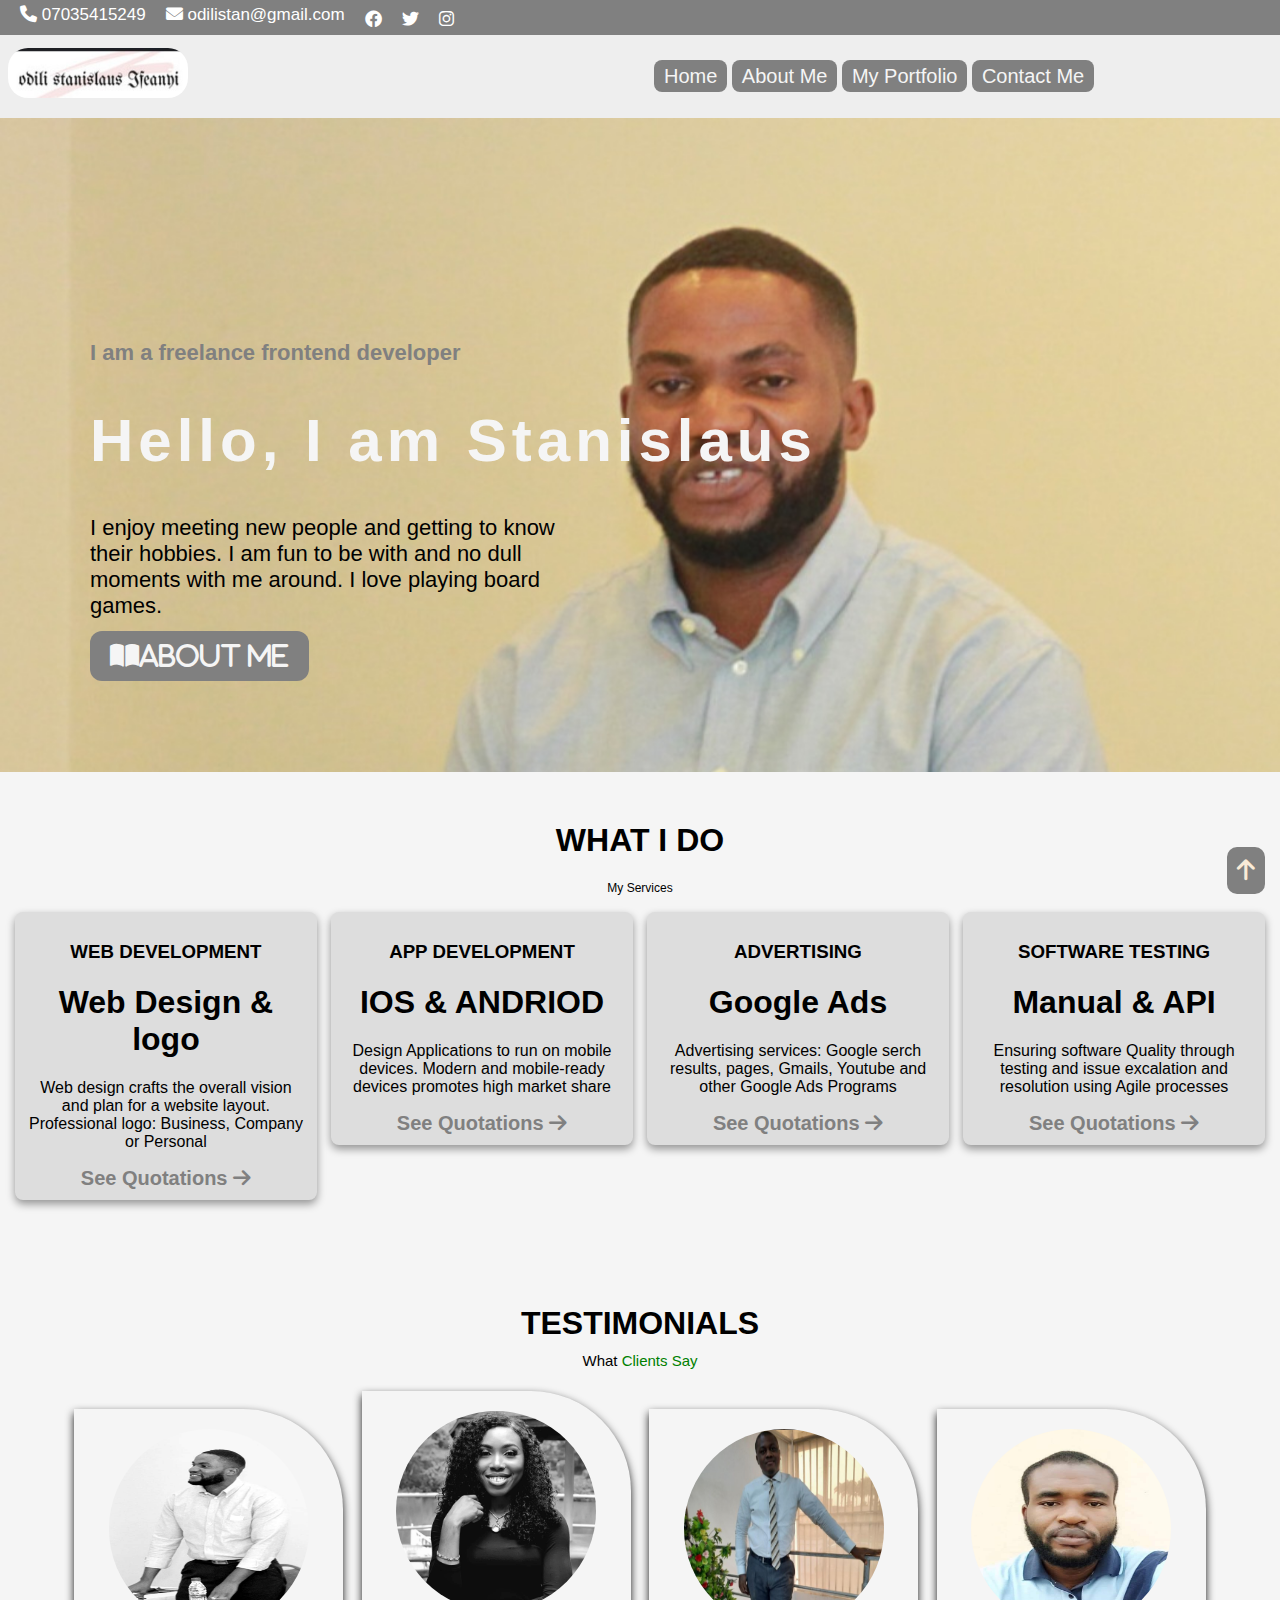
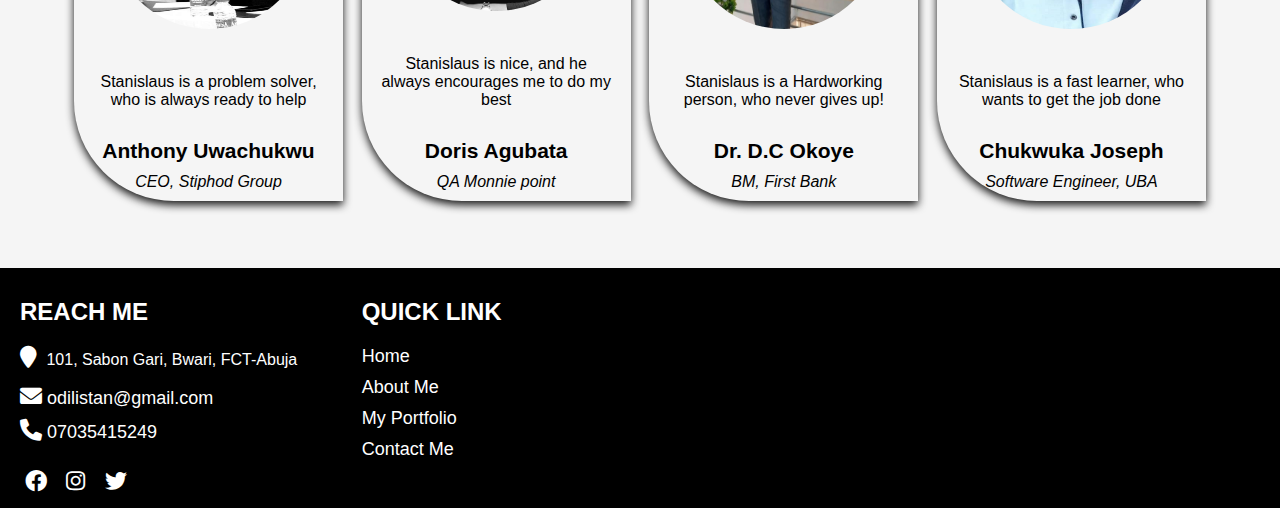
<file: index.html>
<!DOCTYPE html>
<html lang="en">
<head>
    <meta charset="UTF-8">
    <meta http-equiv="X-UA-Compatible" content="IE=edge">
    <meta name="viewport" content="width=device-width, initial-scale=1.0">
    <title>Homepage</title>
    <link rel="stylesheet" href="https://cdnjs.cloudflare.com/ajax/libs/font-awesome/6.0.0/css/all.min.css">
    <link rel="stylesheet" href="CSS/top-header.css">
    <link rel="stylesheet" href="CSS/main-header.css">
    <link rel="stylesheet" href="CSS/hero.css">
    <link rel="stylesheet" href="CSS/services.css">
    <link rel="stylesheet" href="CSS/testimonial.css">
    <link rel="stylesheet" href="CSS/back-to-top.css">
    <link rel="stylesheet" href="CSS/footer.css">
</head>
<body id="main" style="background-color: whitesmoke;">
     <!-- Start of the top header section-->
     <div class="top-header">
        <a class="top-phone" href="tel:07035415249"><i class="fa fa-phone"></i> 07035415249</a>
        <a class="top-email" href="mailto:odilistan@gmail.com"><i class="fa fa-envelope"></i> odilistan@gmail.com</a>
        <a  class="top-social" href=""><i class="fa-brands fa-facebook"></i> </a>
        <a  class="top-social" href=""><i class="fa-brands fa-twitter"></i> </a>
        <a  class="top-social" href=""><i class="fa-brands fa-instagram"></i> </a>
     </div>
    <!-- Start of the main header section for small screen-->
    <div class="main-header">
        <img class="logo" src="Images/shot.jpg" alt="My Logo">
        <nav>
            <div class="dropdown">
                <a href="javascript:void(0)" class="drop-btn">
                    <i class="fa fa-bars"></i>
                </a>
                <div class="dropdown-content">
                    <a href="index.html">Home</a>
                    <a href="about.html">About Me</a>
                    <a href="my_portfolio.html"> My Portfolio</a>
                    <a href="contact.html">Contact Me</a>
                </div>
            </div>
        </nav>
        <!-- Start of the main header section for large screen devices-->
        <div class="dropdown-content">
            <a href="index.html">Home</a>
            <a href="about.html">About Me</a>
            <a href="my_portfolio.html"> My Portfolio</a>
            <a href="contact.html">Contact Me</a>
        </div>
    </div>
    <!-- start of the hero section-->
    <div class="hero-container">
        <div class="hero-contents">
            <h3>I am a freelance frontend developer</h3>
            <h1>Hello, I am Stanislaus</h1>
            <p>I enjoy meeting new people and getting to know their hobbies. I am fun to be with and no dull moments with me around. I love playing board games.</p>
            <a class="hero-btn" href="about.html"><i class="fa fa-book-open">ABOUT ME</i></a>
        </div>
    </div>
    <!-- Services section-->
    <div class="services-section">
        <h1 class="services-title">WHAT I DO</h1>
        <p class="services-sub-title">My Services</p>
        <div class="services-box">
            <h3>WEB DEVELOPMENT</h3>
            <h1>Web Design & logo</h1>
            <p>Web design crafts the overall vision and plan for a website layout. Professional logo: Business, Company or Personal</p>
            <a class="services-btn" href="contact.html">See Quotations <i class="fa fa-arrow-right"></i></a>
        </div>
        <div class="services-box">
            <h3>APP DEVELOPMENT</h3>
            <h1>IOS & ANDRIOD</h1>
            <p>Design Applications to run on mobile devices. Modern and mobile-ready devices promotes high market share</p>
            <a class="services-btn" href="contact.html">See Quotations <i class="fa fa-arrow-right"></i></a>
        </div>
        <div class="services-box">
            <h3>ADVERTISING</h3>
            <h1>Google Ads</h1>
            <p>Advertising services: Google serch results, pages, Gmails, Youtube and other Google Ads Programs</p>
            <a class="services-btn" href="contact.html">See Quotations <i class="fa fa-arrow-right"></i></a>
        </div>
        <div class="services-box">
            <h3>SOFTWARE TESTING</h1>
            <h1>Manual & API </h1>
            <p>Ensuring software Quality through testing and issue excalation and resolution using Agile processes</p>
            <a class="services-btn" href="contact.html">See Quotations <i class="fa fa-arrow-right"></i></a>
        </div>
    </div>
    <!-- Testimonial section-->
    <div class="testimonial-container">
        <h1 class="testimonial-title">TESTIMONIALS</h1>
        <p class="testimonial-sub-title">What <span>Clients Say</span> </p>
        <div class="testimonial-box">
            <img src="Images/Anthony.jpg" alt="Anthony">
            <p>Stanislaus is a problem solver, who is always ready to help</p>
            <p class="name">Anthony Uwachukwu</p>
            <p class="position">CEO, Stiphod Group</p>
        </div>
        <div class="testimonial-box">
            <img src="Images/Dee.jpg" alt="Doris">
            <p>Stanislaus is nice, and he always encourages me to do my best</p>
            <p class="name">Doris Agubata</p>
            <p class="position">QA Monnie point</p>
        </div>
        <div class="testimonial-box">
            <img src="Images/Dom.jpg" alt="Dominic">
            <p>Stanislaus is a Hardworking person, who never gives up!</p>
            <p class="name">Dr. D.C Okoye</p>
            <p class="position">BM, First Bank</p>
        </div>
        <div class="testimonial-box">
            <img src="Images/Joe.jpg" alt="Chukwuka">
            <p>Stanislaus is a fast learner, who wants to get the job done</p>
            <p class="name">Chukwuka Joseph</p>
            <p class="position">Software Engineer, UBA</p>
        </div>
    </div>
    <!-- Back to top section-->
    <div class="back-to-top">
        <a href="#main"><span class="fa-solid fa-arrow-up"></span></a>
    </div>
    <!--Footer section-->
    <footer>
        <div class="col-1">
            <h2>REACH ME</h2>
            <p><i class="fa fa-map-marker"></i> 101, Sabon Gari, Bwari, FCT-Abuja</p>
            <a class="reach-btn" href=""><i class="fa fa-envelope"></i>odilistan@gmail.com</a>
            <a class="reach-btn" href=""><i class="fa fa-phone"></i>07035415249</a>
            <a class="social" href=""><i class="fa-brands fa-facebook"></i></a>
            <a class="social" href=""><i class="fa-brands fa-instagram"></i></a>
            <a class="social" href=""><i class="fa-brands fa-twitter"></i></a>
        </div>
        <div class="col-2">
            <h2>QUICK LINK</h2>
            <a href="index.html">Home</a>
            <a href="about.html">About Me</a>
            <a href="my_portfolio.html">My Portfolio</a>
            <a href="contact.html">Contact Me</a>
        </div>
    </footer>
</body>
</html>
</file>
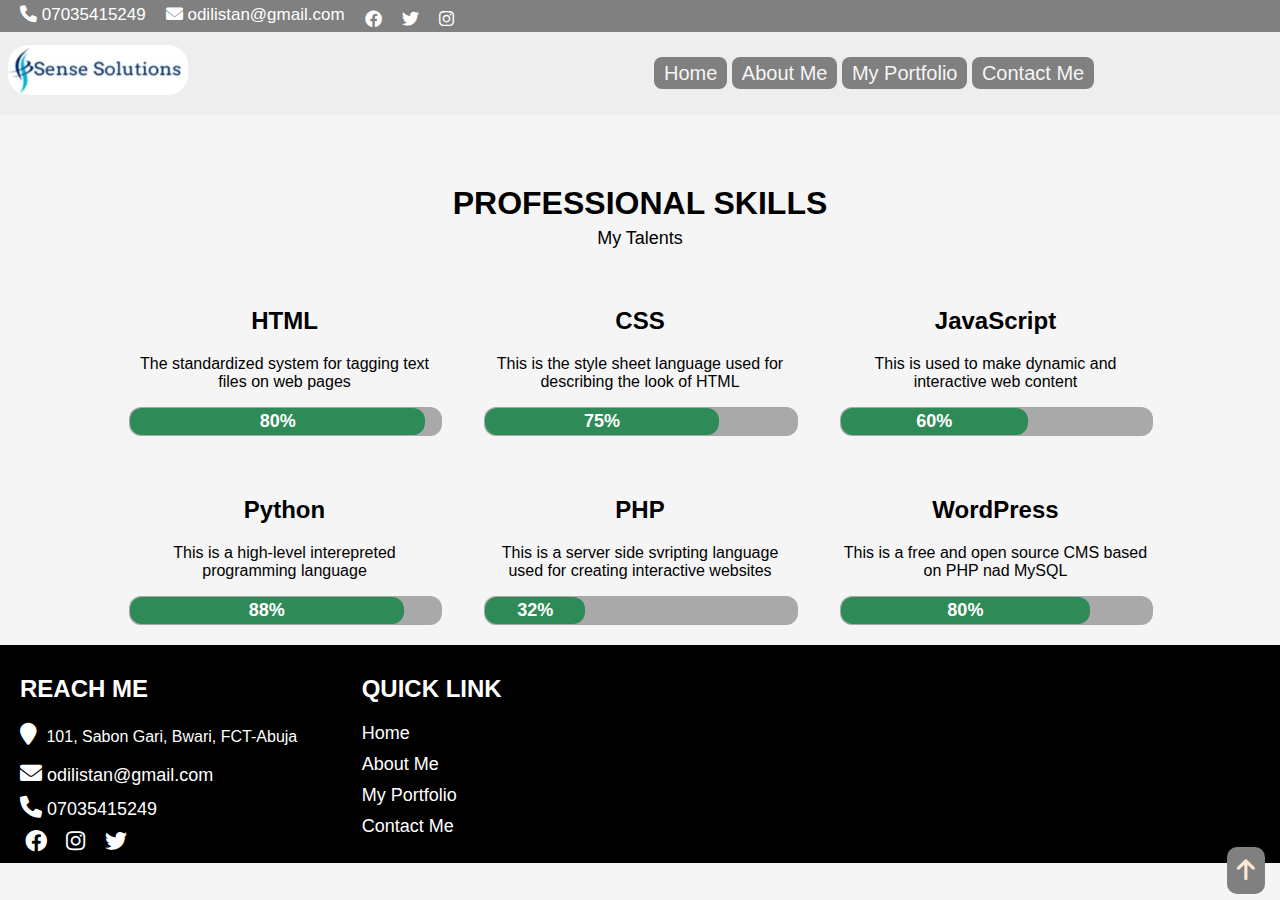
<file: about.html>
<html lang="en">
<head>
    <meta charset="UTF-8">
    <meta http-equiv="X-UA-Compatible" content="IE=edge">
    <meta name="viewport" content="width=device-width, initial-scale=1.0">
    <title>About Me</title>
    <link rel="stylesheet" href="https://cdnjs.cloudflare.com/ajax/libs/font-awesome/6.0.0/css/all.min.css">
    <link rel="stylesheet" href="CSS/top-header.css">
    <link rel="stylesheet" href="CSS/main-header.css">
    <link rel="stylesheet" href="CSS/back-to-top.css">
    <link rel="stylesheet" href="CSS/footer.css">
    <link rel="stylesheet" href="CSS/skills.css">
</head>
<body id="main" style="background-color: whitesmoke;">
     <!-- Start of the top header section-->
     <div class="top-header">
        <a class="top-phone" href="tel:07035415249"><i class="fa fa-phone"></i> 07035415249</a>
        <a class="top-email" href="mailto:odilistan@gmail.com"><i class="fa fa-envelope"></i> odilistan@gmail.com</a>
        <a  class="top-social" href=""><i class="fa-brands fa-facebook"></i> </a>
        <a  class="top-social" href=""><i class="fa-brands fa-twitter"></i> </a>
        <a  class="top-social" href=""><i class="fa-brands fa-instagram"></i> </a>
     </div>  
     
    <!-- Start of the main header section for small screen-->
    <div class="main-header">
        <img class="logo" src="Images/logo.jpg" alt="My Logo">
        <nav>
            <div class="dropdown">
                <a href="javascript:void(0)" class="drop-btn">
                    <i class="fa fa-bars"></i>
                </a>
                <div class="dropdown-content">
                    <a href="index.html">Home</a>
                    <a href="about.html">About Me</a>
                    <a href="my_portfolio.html"> My Portfolio</a>
                    <a href="contact.html">Contact Me</a>
                </div>
            </div>
        </nav>
        
        <!-- Start of the main header section for large screen devices-->
        <div class="dropdown-content">
            <a href="index.html">Home</a>
            <a href="about.html">About Me</a>
            <a href="my_portfolio.html"> My Portfolio</a>
            <a href="contact.html">Contact Me</a>
        </div>
    </div>

    <!--My Skill Section-->
    <div class="skill-container">
        <h1 class="skill-title">PROFESSIONAL SKILLS</h1>
        <p class="skill-sub-title">My Talents</p>
        <div class="skill-box">
            <h2>HTML</h2>
            <p>The standardized system for tagging text files on web pages</p>
            <div class="skill-bar">
                <div class="html-rate">80%</div>
            </div>
        </div>
        <div class="skill-box">
            <h2>CSS</h2>
            <p>This is the style sheet language used for describing the look of HTML</p>
            <div class="skill-bar">
                <div class="css-rate">75%</div>
            </div>
        </div>
        <div class="skill-box">
            <h2>JavaScript</h2>
            <p>This is used to make dynamic and interactive web content</p>
            <div class="skill-bar">
                <div class="javascript-rate">60%</div>
            </div>
        </div>
        <div class="skill-box">
            <h2>Python</h2>
            <p>This is a high-level interepreted programming language</p>
            <div class="skill-bar">
                <div class="python-rate">88%</div>
            </div>
        </div>
        <div class="skill-box">
            <h2>PHP</h2>
            <p>This is a server side svripting language used for creating interactive websites</p>
            <div class="skill-bar">
                <div class="php-rate">32%</div>
            </div>
        </div>
        <div class="skill-box">
            <h2>WordPress</h2>
            <p>This is a free and open source CMS based on PHP nad MySQL</p>
            <div class="skill-bar">
                <div class="wordpress-rate">80%</div>
            </div>
        </div>
    </div>












        <!-- Back to top section-->
        <div class="back-to-top">
            <a href="#main"><span class="fa-solid fa-arrow-up"></span></a>
        </div>

          <!--Footer section-->
    <footer>
        <div class="col-1">
            <h2>REACH ME</h2>
            <p><i class="fa fa-map-marker"></i> 101, Sabon Gari, Bwari, FCT-Abuja</p>
            <a class="reach-btn" href=""><i class="fa fa-envelope"></i>odilistan@gmail.com</a>
            <a class="reach-btn" href=""><i class="fa fa-phone"></i>07035415249</a>
            <a class="social" href=""><i class="fa-brands fa-facebook"></i></a>
            <a class="social" href=""><i class="fa-brands fa-instagram"></i></a>
            <a class="social" href=""><i class="fa-brands fa-twitter"></i></a>
        </div>
        <div class="col-2">
            <h2>QUICK LINK</h2>
            <a href="index.html">Home</a>
            <a href="about.html">About Me</a>
            <a href="my_portfolio.html">My Portfolio</a>
            <a href="contact.html">Contact Me</a>
        </div>
    </footer>
</body>
</html>
</file>
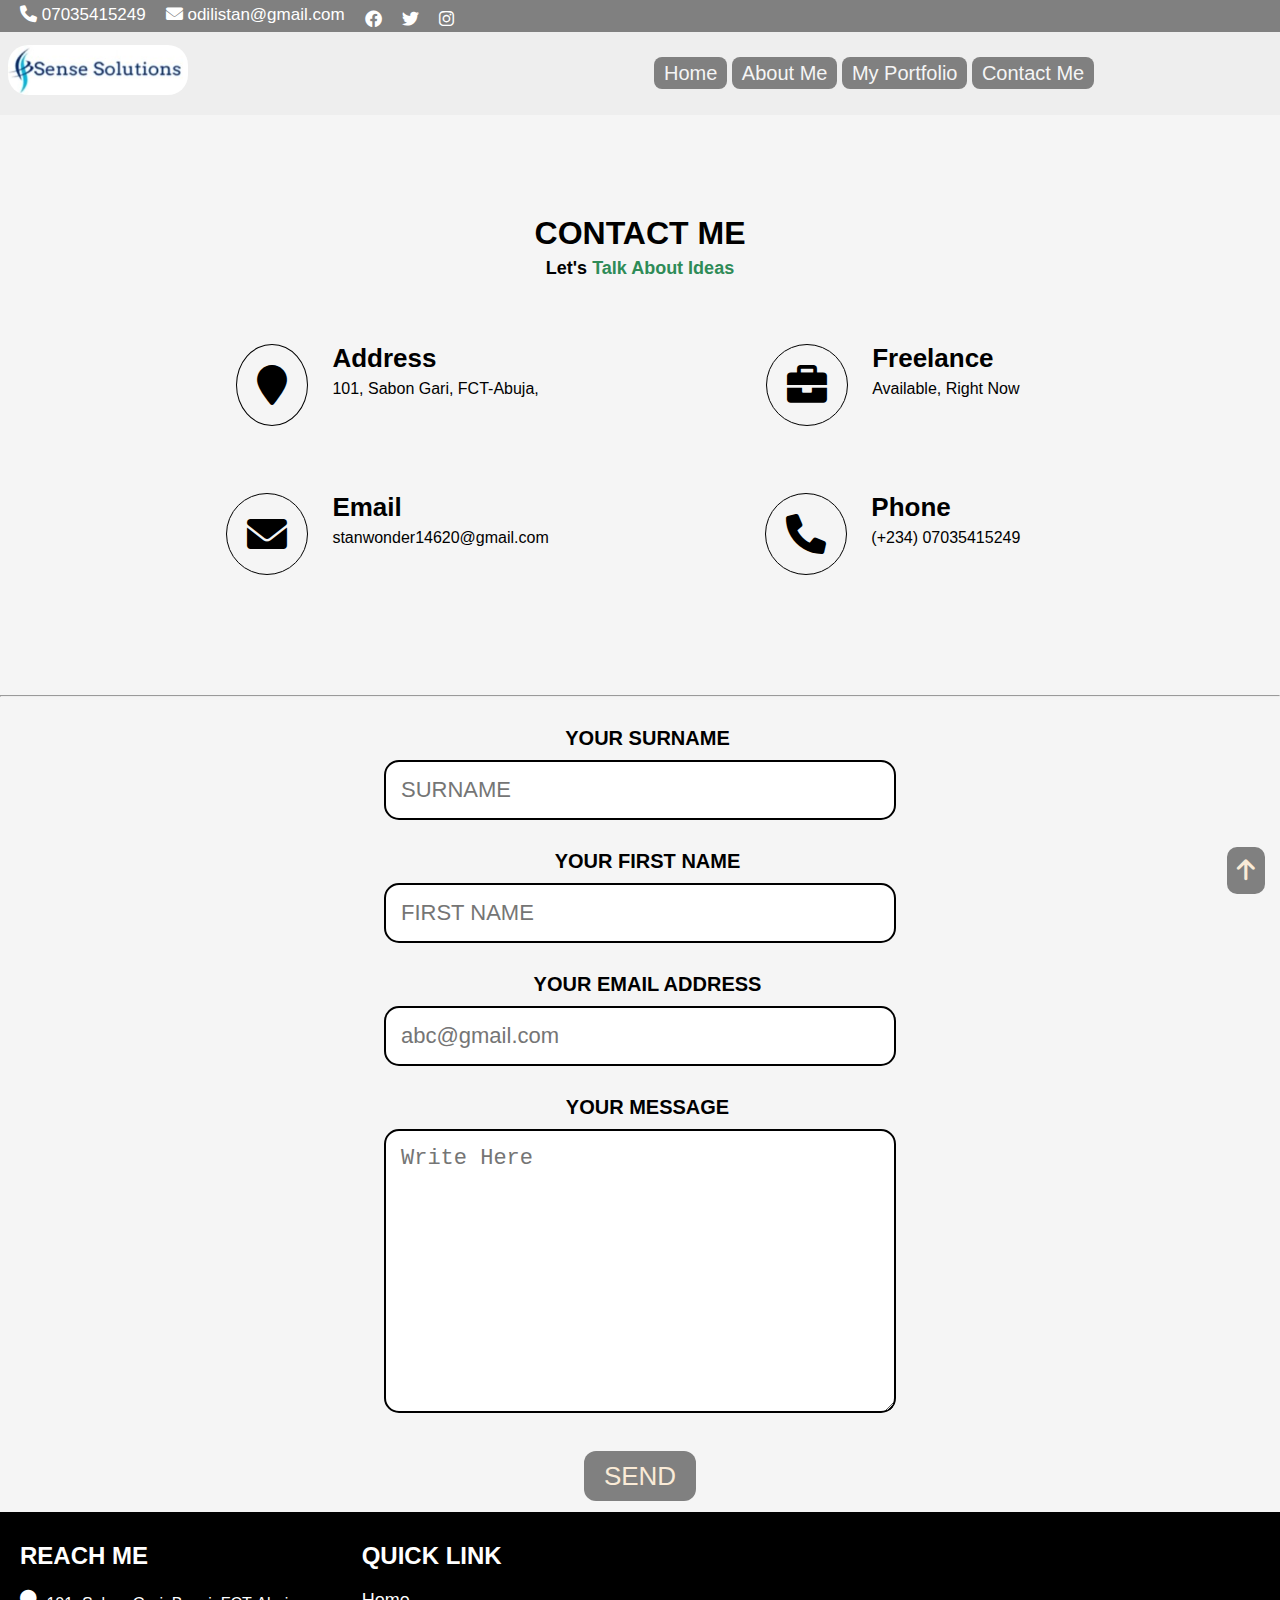
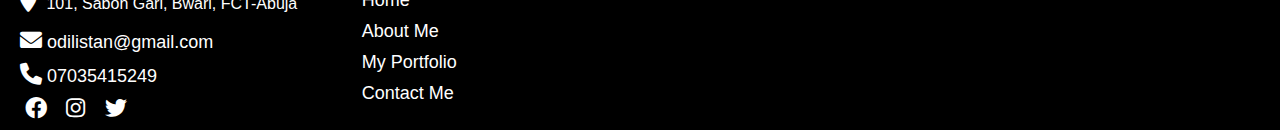
<file: contact.html>
<html lang="en">
<head>
    <meta charset="UTF-8">
    <meta http-equiv="X-UA-Compatible" content="IE=edge">
    <meta name="viewport" content="width=device-width, initial-scale=1.0">
    <title>About Me</title>
    <link rel="stylesheet" href="https://cdnjs.cloudflare.com/ajax/libs/font-awesome/6.0.0/css/all.min.css">
    <link rel="stylesheet" href="CSS/top-header.css">
    <link rel="stylesheet" href="CSS/main-header.css">
    <link rel="stylesheet" href="CSS/back-to-top.css">
    <link rel="stylesheet" href="CSS/footer.css">
    <link rel="stylesheet" href="CSS/contact.css">
</head>
<body id="main" style="background-color: whitesmoke;">
     <!-- Start of the top header section-->
     <div class="top-header">
        <a class="top-phone" href="tel:07035415249"><i class="fa fa-phone"></i> 07035415249</a>
        <a class="top-email" href="mailto:odilistan@gmail.com"><i class="fa fa-envelope"></i> odilistan@gmail.com</a>
        <a  class="top-social" href=""><i class="fa-brands fa-facebook"></i> </a>
        <a  class="top-social" href=""><i class="fa-brands fa-twitter"></i> </a>
        <a  class="top-social" href=""><i class="fa-brands fa-instagram"></i> </a>
     </div>  
     
    <!-- Start of the main header section for small screen-->
    <div class="main-header">
        <img class="logo" src="Images/logo.jpg" alt="My Logo">
        <nav>
            <div class="dropdown">
                <a href="javascript:void(0)" class="drop-btn">
                    <i class="fa fa-bars"></i>
                </a>
                <div class="dropdown-content">
                    <a href="index.html">Home</a>
                    <a href="about.html">About Me</a>
                    <a href="my_portfolio.html"> My Portfolio</a>
                    <a href="contact.html">Contact Me</a>
                </div>
            </div>
        </nav>
        
        <!-- Start of the main header section for large screen devices-->
        <div class="dropdown-content">
            <a href="index.html">Home</a>
            <a href="about.html">About Me</a>
            <a href="my_portfolio.html"> My Portfolio</a>
            <a href="contact.html">Contact Me</a>
        </div>
    </div>
    <!--Start of the contact section-->
    <div class="contact-container">
        <h1 class="contact-title">CONTACT ME</h1>
        <p class="contact-sub-title">Let's <span>Talk About Ideas</span></p>
        <div class="contact-box">
            <div class="icons">
                <span class="fa fa-map-marker"></span>
            </div>
            <div class="description">
                <p class="address">Address</p>
                <p>101, Sabon Gari, FCT-Abuja, </p>
            </div>
        </div>

        <div class="contact-box">
            <div class="icons">
                <span class="fa fa-briefcase"></span>
            </div>
            <div class="description">
                <p class="address">Freelance</p>
                <p>Available, Right Now</p>
            </div>
        </div>

        <div class="contact-box">
            <div class="icons">
                <span class="fa fa-envelope"></span>
            </div>
            <div class="description">
                <p class="address">Email</p>
                <p>stanwonder14620@gmail.com</p>
            </div>
        </div>
        <div class="contact-box">
            <div class="icons">
                <span class="fa fa-phone"></span>
            </div>
            <div class="description">
                <p class="address">Phone</p>
                <p>(+234) 07035415249</p>
            </div>
        </div>
    </div>
    <hr>
    <!-- contact form section-->
<form action="http://mailto:odilistan@gmail.com">
    <label for="sname">YOUR SURNAME</label>
    <input type="text" id="sname" name="surname" placeholder="SURNAME">
    <label for="fname">YOUR FIRST NAME</label>
    <input type="text" id="fname" name="firstname" placeholder="FIRST NAME">

    <label for="email">YOUR EMAIL ADDRESS</label>
    <input type="email" id="email" name="email" placeholder="abc@gmail.com">

    <label for="msg">YOUR MESSAGE</label>
    <textarea name="msg" id="msg" cols="30" rows="10" placeholder="Write Here"></textarea>
    <br><br>
    <a class="btn" href="">SEND</a>
</form>











        <!-- Back to top section-->
        <div class="back-to-top">
            <a href="#main"><span class="fa-solid fa-arrow-up"></span></a>
        </div>

          <!--Footer section-->
    <footer>
        <div class="col-1">
            <h2>REACH ME</h2>
            <p><i class="fa fa-map-marker"></i> 101, Sabon Gari, Bwari, FCT-Abuja</p>
            <a class="reach-btn" href=""><i class="fa fa-envelope"></i>odilistan@gmail.com</a>
            <a class="reach-btn" href=""><i class="fa fa-phone"></i>07035415249</a>
            <a class="social" href=""><i class="fa-brands fa-facebook"></i></a>
            <a class="social" href=""><i class="fa-brands fa-instagram"></i></a>
            <a class="social" href=""><i class="fa-brands fa-twitter"></i></a>
        </div>
        <div class="col-2">
            <h2>QUICK LINK</h2>
            <a href="index.html">Home</a>
            <a href="about.html">About Me</a>
            <a href="my_portfolio.html">My Portfolio</a>
            <a href="contact.html">Contact Me</a>
        </div>
    </footer>
</body>
</html>
</file>
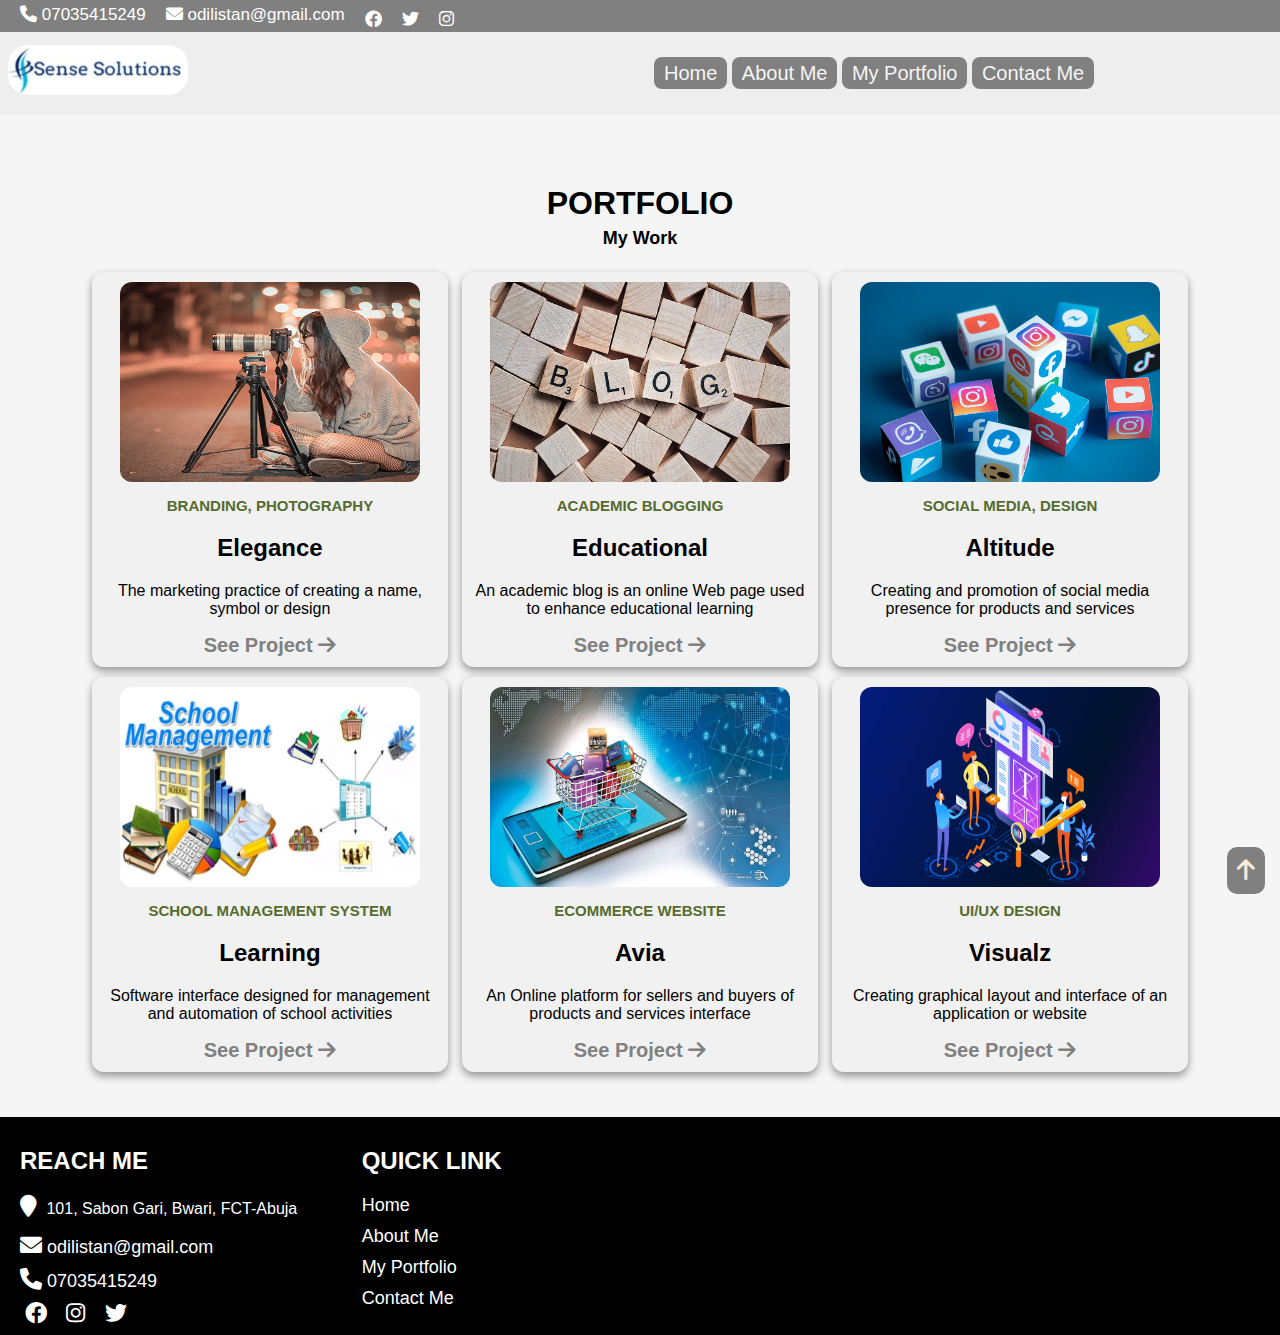
<file: my_portfolio.html>
<html lang="en">
<head>
    <meta charset="UTF-8">
    <meta http-equiv="X-UA-Compatible" content="IE=edge">
    <meta name="viewport" content="width=device-width, initial-scale=1.0">
    <title>Portfolio</title>
    <link rel="stylesheet" href="https://cdnjs.cloudflare.com/ajax/libs/font-awesome/6.0.0/css/all.min.css">
    <link rel="stylesheet" href="CSS/top-header.css">
    <link rel="stylesheet" href="CSS/main-header.css">
    <link rel="stylesheet" href="CSS/back-to-top.css">
    <link rel="stylesheet" href="CSS/footer.css">
    <link rel="stylesheet" href="CSS/portfolio.css">
</head>
<body id="main" style="background-color: whitesmoke;">
     <!-- Start of the top header section-->
     <div class="top-header">
        <a class="top-phone" href="tel:07035415249"><i class="fa fa-phone"></i> 07035415249</a>
        <a class="top-email" href="mailto:odilistan@gmail.com"><i class="fa fa-envelope"></i> odilistan@gmail.com</a>
        <a  class="top-social" href=""><i class="fa-brands fa-facebook"></i> </a>
        <a  class="top-social" href=""><i class="fa-brands fa-twitter"></i> </a>
        <a  class="top-social" href=""><i class="fa-brands fa-instagram"></i> </a>
     </div>  
     
    <!-- Start of the main header section for small screen-->
    <div class="main-header">
        <img class="logo" src="Images/logo.jpg" alt="My Logo">
        <nav>
            <div class="dropdown">
                <a href="javascript:void(0)" class="drop-btn">
                    <i class="fa fa-bars"></i>
                </a>
                <div class="dropdown-content">
                    <a href="index.html">Home</a>
                    <a href="about.html">About Me</a>
                    <a href="my_portfolio.html"> My Portfolio</a>
                    <a href="contact.html">Contact Me</a>
                </div>
            </div>
        </nav>
        
        <!-- Start of the main header section for large screen devices-->
        <div class="dropdown-content">
            <a href="index.html">Home</a>
            <a href="about.html">About Me</a>
            <a href="my_portfolio.html"> My Portfolio</a>
            <a href="contact.html">Contact Me</a>
        </div>
    </div>

    <!--Portfolio Section-->
    <div class="Portfolio-container">
        <h1 class="Portfolio-title">PORTFOLIO</h1>
        <p class="portfolio-sub-title">My Work</p>
        <div class="portfolio-box">
            <img src="Images/photography.jpg" alt="photo">
            <h3>BRANDING, PHOTOGRAPHY</h3>
            <h2>Elegance</h2>
            <p>The marketing practice of creating a name, symbol or design</p>
            <a href="contact.html">See Project <i class="fa fa-arrow-right"></i></a>
        </div>
        <div class="portfolio-box">
            <img src="Images/blog.jpg" alt="photo">
            <h3>ACADEMIC BLOGGING</h3>
            <h2>Educational</h2>
            <p>An academic blog is an online Web page used to enhance educational learning</p>
            <a href="contact.html">See Project <i class="fa fa-arrow-right"></i></a>
        </div>
        <div class="portfolio-box">
            <img src="Images/social.jpg" alt="photo">
            <h3>SOCIAL MEDIA, DESIGN</h3>
            <h2>Altitude</h2>
            <p>Creating and promotion of social media presence for products and services</p>
            <a href="contact.html">See Project <i class="fa fa-arrow-right"></i></a>
        </div>
        <div class="portfolio-box">
            <img src="Images/School.jpg" alt="photo">
            <h3>SCHOOL MANAGEMENT SYSTEM</h3>
            <h2>Learning</h2>
            <p>Software interface designed for management and automation of school activities</p>
            <a href="contact.html">See Project <i class="fa fa-arrow-right"></i></a>
        </div>
        <div class="portfolio-box">
            <img src="Images/ecom.webp" alt="photo">
            <h3>ECOMMERCE WEBSITE</h3>
            <h2>Avia</h2>
            <p>An Online platform for sellers and buyers of products and services interface</p>
            <a href="contact.html">See Project <i class="fa fa-arrow-right"></i></a>
        </div>
        <div class="portfolio-box">
            <img src="Images/UI-UX.jpg" alt="photo">
            <h3>UI/UX DESIGN</h3>
            <h2>Visualz</h2>
            <p>Creating graphical layout and interface of an application or website </p>
            <a href="contact.html">See Project <i class="fa fa-arrow-right"></i></a>
        </div>
    </div>









        <!-- Back to top section-->
        <div class="back-to-top">
            <a href="#main"><span class="fa-solid fa-arrow-up"></span></a>
        </div>

          <!--Footer section-->
    <footer>
        <div class="col-1">
            <h2>REACH ME</h2>
            <p><i class="fa fa-map-marker"></i> 101, Sabon Gari, Bwari, FCT-Abuja</p>
            <a class="reach-btn" href=""><i class="fa fa-envelope"></i>odilistan@gmail.com</a>
            <a class="reach-btn" href=""><i class="fa fa-phone"></i>07035415249</a>
            <a class="social" href=""><i class="fa-brands fa-facebook"></i></a>
            <a class="social" href=""><i class="fa-brands fa-instagram"></i></a>
            <a class="social" href=""><i class="fa-brands fa-twitter"></i></a>
        </div>
        <div class="col-2">
            <h2>QUICK LINK</h2>
            <a href="index.html">Home</a>
            <a href="about.html">About Me</a>
            <a href="my_portfolio.html">My Portfolio</a>
            <a href="contact.html">Contact Me</a>
        </div>
    </footer>
</body>
</html>
</file>
<file: CSS/top-header.css>
/*style for top header section*/
body {
    margin: 0;
}
.top-header {
    display: flex;
    width: 100%;
    padding: 5px 0px;
    background-color: gray;
    color: whitesmoke;
}
.top-phone, .top-email {
    margin: top 5px;
    margin-left: 20px;
    color: white;
    text-decoration: none;
    font-size: 17px;
}
.top-social {
    margin-top: 5px;
    margin-left: 20px;
    color: white;
    text-decoration: none;
    font-size: 17px;
}
@media (max-width: 600px) {
   .top-social {
    display: none;
   } 
   .top-email, .top-phone {
    font-size: 12px;
   }
}
</file>
<file: CSS/main-header.css>
/* Style for the main header section*/
body {
    font-family: Arial, Helvetica, sans-serif;
    margin: 0;
}
.main-header {
    background-color: #eee;
    box-shadow: 0 4px 8px 0 rgb(0,0,0,0,4);
    position: sticky;
    top: 0;
    height: 80px;
    padding-top: 3px;
}
/* Style for the small screen devices*/
@media (max-width: 700px) {
    .logo{
        margin-top: 10px;
        margin-left: 8px;
        width: 180px;
        height: 50px;
        border-radius: 20px;
    }
    nav {
        background-color: transparent;
        color: black;
        position: absolute;
        top: 15px;
        right: 20px;
        font-size: 30px;
        border: 1px solid black;
        border-radius: 10px;
        padding: 5px;
        text-decoration: none;
    }

    .drop-btn {
        text-decoration: none;
        color: grey;
    }

    .dropdown-content {
        display: none;
        position: absolute;
        right: 0;
        padding-right: -50px;
        background-color: #f9f9f9;
        width: 200px;
        box-shadow: 0 8px 16px 0 rbg(0,0,0,0.2); 
        z-index: 1;
        border-radius: 10px;
    }
    .dropdown-content a {
        color: black;
        padding: 12px 16px;
        text-decoration: none;
        display: block;
        margin-right: 10px; 
        font-size: 20px;       
    }

    .dropdown-content a:hover {
        background-color: #bbb;
    }

    .dropdown:hover .dropdown-content  {
        display: block;
    }
}

/* Style for the large screen devices*/
@media (min-width: 701px) {
    nav{
        display: none;
    }
    .logo{
        display: inline-block;
        margin-left: 8px;
        margin-top: 10px;
        width: 180px;
        height: 50px;
        border-radius: 20px;
    }
    .dropdown-content{
        display: inline-block;
        width: 45%;
        position: absolute;
        top: 30px;
        right: 50px;
    }
    
    .dropdown-content a {
        background-color: grey;
        color: whitesmoke;
        font-size: 20px;
        text-decoration: none;
        padding: 5px 10px;
        border-radius: 8px;
    }
    .dropdown-content a:hover {
        background-color: seagreen;
        color: whitesmoke;
    }
}
</file>
<file: CSS/hero.css>
/* style for the hero section*/
body {
    font-family: Arial, Helvetica, sans-serif;
    margin: 0;
}

.hero-container{
    background-image: url("img/radison.jpg");
    background-repeat: no-repeat;
    background-size: cover;
    background-position: center top;
    background-origin: border-box;
    padding: 200px 50px 100px 20px;
}

.hero-contents {
    width: 70%;
    margin-left: 70px;
}

.hero-contents h1 {
    font-size: 60px;
    letter-spacing: 5px;
    color: whitesmoke;  
}

.hero-contents p {
    font-size: 22px;
    width: 60%;
}


.hero-contents h3 {
    color: grey;
    font-size: 22px;
}

.hero-btn {
    background-color: gray;
    color: whitesmoke;
    padding: 10px 20px;
    font-size: 26px;
    text-decoration: none;
    border-radius: 12px;
}

.hero-btn:hover {
    background-color: seagreen;
    color: whitesmoke;
}

@media (max-width: 700px) {
    .hero-container {
        padding-top: 50px;
        padding-bottom: 50px;
    }
    .hero-contents {
        width: 95%;
        margin-left: 10px;
    }

    .hero-contents p {
        width: 95%;
        font-size: 18px;
    }

    .hero-contents h1 {
        font-size: 50px;
    }
    .hero-btn {
        font-size: 20px;
    }

    .hero-btn:hover {
        background-color: seagreen;
        color: whitesmoke;
    }
}
</file>
<file: CSS/services.css>
/*style for services section*/
body {
    font-family: Arial, Helvetica, sans-serif;
    margin: 0;
}

.services-title {
    text-align: center;
    font-weight: bold;
}

.services-sub-title {
    font-size: 12px;
    margin-top: 15px;
}

.services-section {
    display: block;
    width: 100%;
    margin: 50px auto 0 auto;
    text-align: center;
}

.services-box {
    display: inline-block;
    width: 22%;
    text-align: center;
    background-color: #ddd;
    box-shadow: 0 4px 8px 0 rgb(0, 0, 0, 0.4);
    margin: 5px;
    padding: 10px;
    vertical-align: top;
    border-radius: 8px;
    

}

.services-btn {
    color: gray;
    font-weight: bold;
    padding: 5px 15px;
    font-size: 20px;
    text-decoration: none; 
}

.services-btn:hover {
    color: green;
}

@media (max-width: 700px) {
    .services-section {
        width: 90%;
        text-align: center;
    }

    .services-box {
        display: block;
        width: 80%;
        margin: 10px auto 10px auto;
    }

    .services-box p {
        font-size: 14px;
    }

}
</file>
<file: CSS/testimonial.css>
/*Style for the testimonial section*/
.testimonial-container {
    display: block;
    width: 90%;
    margin: 100px auto 60px auto;
    text-align: center;
}

.testimonial-title {
    text-align: center;
    font-weight: bold;
}

.testimonial-sub-title {
    font-size: 15px;
    margin-top: -12px;
    font-weight: 400;
}

.testimonial-sub-title span {
    color: green;
}

.testimonial-box {
    display: inline-block;
    width: 22.5%;
    box-shadow: 0 4px 8px 0 rgb(0, 0, 0, 0.9);
    padding: 20px 5px;
    margin: 7px;
    border-radius: 0 100px 0 100px;
}

.testimonial-box img {
    width: 200px;
    height: 200px;
    border-radius: 50%;
}

.testimonial-box p {
    display: block;
    width: 90%;
    margin: 40px auto -10px auto;
    text-align: center;
}

.testimonial-box .name {
    font-size: 21px;
    font-weight: bold;
    margin-bottom: -30px;
}

.testimonial-box .position {
    font-style: italic;
    font-weight: 300;  
}

@media (max-width: 700px) {
    .testimonial-box {
        width: 70%;
        display: block;
        margin: 40px auto 40px auto;
        padding-bottom: 50px;
    }

    .testimonial-box img {
        width: 100px;
        height: 100px;
    }
}
</file>
<file: CSS/back-to-top.css>
.back-to-top {
    position: fixed;
    bottom: 15px;
    right: 15px;
}

.back-to-top a {
    font-size: 24px;
    color: antiquewhite;
    background-color: gray;
    text-decoration: none;
    padding: 10px;
    border-radius: 10px;
}

.back-to-top a:hover  {
    background-color: seagreen;
    color: whitesmoke;
}
</file>
<file: CSS/footer.css>
/* style for the footer section*/
footer {
    background-color: black;
    color: white;
    margin: 0;
    padding: 10px 0;
}

.col-1, .col-2 {
    display: inline-block;
    margin-left: 20px;
    margin-right: 40px;
    vertical-align: top;
}

.col-1 i {
    font-size: 22px;
    margin-right: 5px;
}

.reach-btn, .col-2 a {
    display: block;
    color: white;
    text-decoration: none;
    font-size: 18px;
    margin-bottom: 10px;
}

.social {
    display: in-line-block;
    font-size: 40px;
    color: white;
    margin: 5px;
}

@media (max-width: 700px) {
    .col-1, .col-2 {
        display: block;
        width: 90%;
    }
}
</file>
<file: CSS/skills.css>
/*Style for professional Skills*/
.skill-container {
    display: block;
    width: 90%;
    margin: 70px auto 0 auto;
    text-align: center;
}

.skill-title {
    text-align: center;
    font-weight: bold;
}

.skill-sub-title {
    text-align: center;
    font-size: 18px;
    margin-top: -15px;
}

.skill-box {
    display: inline-block;
    width: 27%;
    text-align: center;
    margin: 20px;
}

.skill-bar {
    background-color: darkgray;
    width: 100%;
    padding: 1px;
    border-radius: 12px;
}

.html-rate {
    background-color: seagreen;
    width: 95%;
    padding: 3px 0;
    font-size: 18px;
    font-weight: bold;
    border-radius: 12px0;
    color: white;
    border-radius: 12px;
}

.css-rate {
    background-color: seagreen;
    width: 75%;
    padding: 3px 0;
    font-size: 18px;
    font-weight: bold;
    border-radius: 12px0;
    color: white;
    border-radius: 12px;
}

.javascript-rate {
    background-color: seagreen;
    width: 60%;
    padding: 3px 0;
    font-size: 18px;
    font-weight: bold;
    border-radius: 12px0;
    color: white;
    border-radius: 12px;
}

.python-rate {
    background-color: seagreen;
    width: 88%;
    padding: 3px 0;
    font-size: 18px;
    font-weight: bold;
    border-radius: 12px0;
    color: white;
    border-radius: 12px;
}

.wordpress-rate {
    background-color: seagreen;
    width: 80%;
    padding: 3px 0;
    font-size: 18px;
    font-weight: bold;
    border-radius: 12px0;
    color: white;
    border-radius: 12px;
}

.php-rate {
    background-color: seagreen;
    width: 32%;
    padding: 3px 0;
    font-size: 18px;
    font-weight: bold;
    border-radius: 12px0;
    color: white;
    border-radius: 12px;
}

@media (max-width: 700px) {
    .skill-box {
        display: block;
        width: 80%;
        margin: 0 auto 20px auto;
    }
    .skill-box h2 {
        margin: 30px 0 -10px 0;
    }
}
</file>
<file: CSS/contact.css>
body {
    font-family: Arial, Helvetica, sans-serif;
    margin: 0;
}

.contact-container {
    display: block;
    width: 90%;
    margin: 100px auto;
    text-align: center;
}

.contact-title {
    text-align: center;
    font-weight: bold;
}

.contact-sub-title {
    text-align: center;
    font-size: 18px;
    margin-top: -15px;
    font-weight: 600;    
}

.contact-sub-title span {
    color: seagreen;
}

.contact-box {
    display: inline-block;
    width: 40%;
    margin: 20px;
}

.icons {
    display: inline-block;
    font-size: 40px;
    padding: 20px;
    border: 1px solid black;
    border-radius: 50%;
    vertical-align: top;
    margin-right: 20px;
    margin-top: 27px;
}

.description {
    display: inline-block;
    vertical-align: top;
    text-align: left;
}

.description .address {
    font-size: 26px;
    font-weight: bold;
}

.address {
    margin-bottom: -10px;
}

form {
    display: block;
    width: 40%;
    margin: 30px auto 20px auto;
    text-align: center;
}

label {
    font-size: 20px;
    font-weight: bold;
    margin-left: 15px;
}

input[type=text], input[type=email] {
    width: 100%;
    padding: 15px;
    border-radius: 15px;
    border: 2px solid black;
    margin: 10px 0px 30px 0;
    font-size: 22px;
    background-color: white;
}

textarea {
    width: 100%;
    padding: 15px;
    border: 2px solid black;
    border-radius: 15px;
    margin: 10px 0px 30px 0;
    font-size: 22px;
    background-color: white;

}

.btn {
    background-color: gray;
    color: antiquewhite;
    padding: 10px 20px;
    font-size: 26px;
    text-decoration: none;
    border-radius: 12px;
}

.btn:hover  {
    background-color: seagreen;
    color: whitesmoke;
}

@media (max-width: 700px) {
    .contact-box {
        display: block;
        width: 95%;
        margin: 0 auto 20px auto;
        text-align: left;
    }
    .contact-container {
        width: 95%;
    }

    .icons {
        padding: 15px;
        margin-right: 10px;
    }

    form {
        width: 80%;
        margin-top: 40px;
    }
}
</file>
<file: CSS/portfolio.css>
/*style for portfolio page*/
body {
    font-family: Arial, Helvetica, sans-serif;
    margin: 0;
}

.portfolio-title {
    text-align: center;
    font-weight: bold;
}

.portfolio-sub-title {
    text-align: center;
    font-size: 18px;
    margin-top: -15px;
    font-weight: 600;
}

.portfolio-container {
    display: block;
    width: 90%;
    margin: 70px auto 40px auto;
    text-align: center;
}

.portfolio-box {
    display: inline-block;
    width: 30%;
    padding: 10px 5px;
    background-color: #f1f1f1;
    box-shadow: 0 4px 8px 0 rgb(0, 0, 0 , 0.4);
    margin: 5px;
    border-radius: 12px;
}

.portfolio-box img {
    width: 300px;
    height: 200px;
    border-radius: 12px;
}

.portfolio-box h3{
    color: darkolivegreen;
    font-size: 15px;
}

.portfolio-box a{
    color: gray;
    font-weight: bold;
    font-size: 20px;
    text-decoration: none;
}
.portfolio-box a:hover  {
    color: seagreen;
}

@media (max-width: 700px) {
    .portfolio-box{
        display: block;
        width: 80%;
        margin: 0%,auto, auto, 15%;
    }
    .portfolio-box img {
        width: 250px;
    }
    .portfolio-box a {
        font-size: 20px;
    }  
}
</file>
